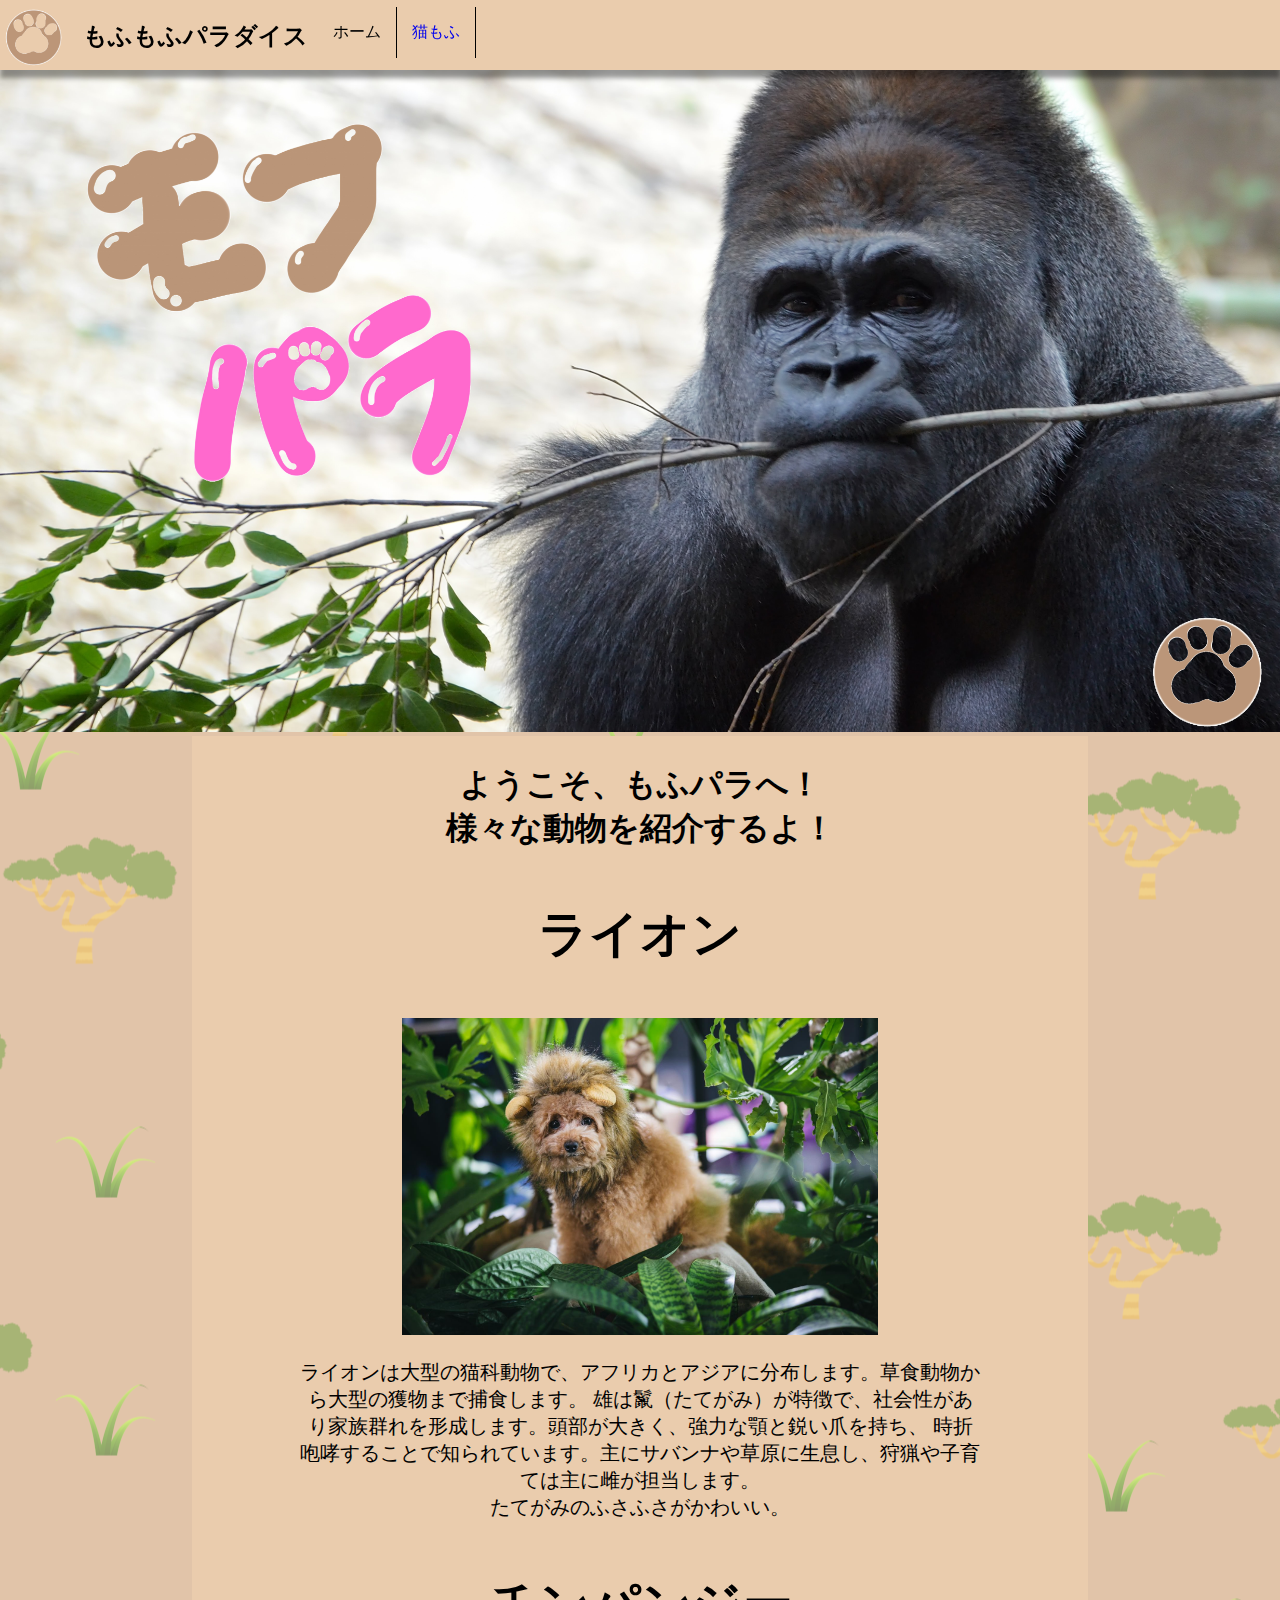
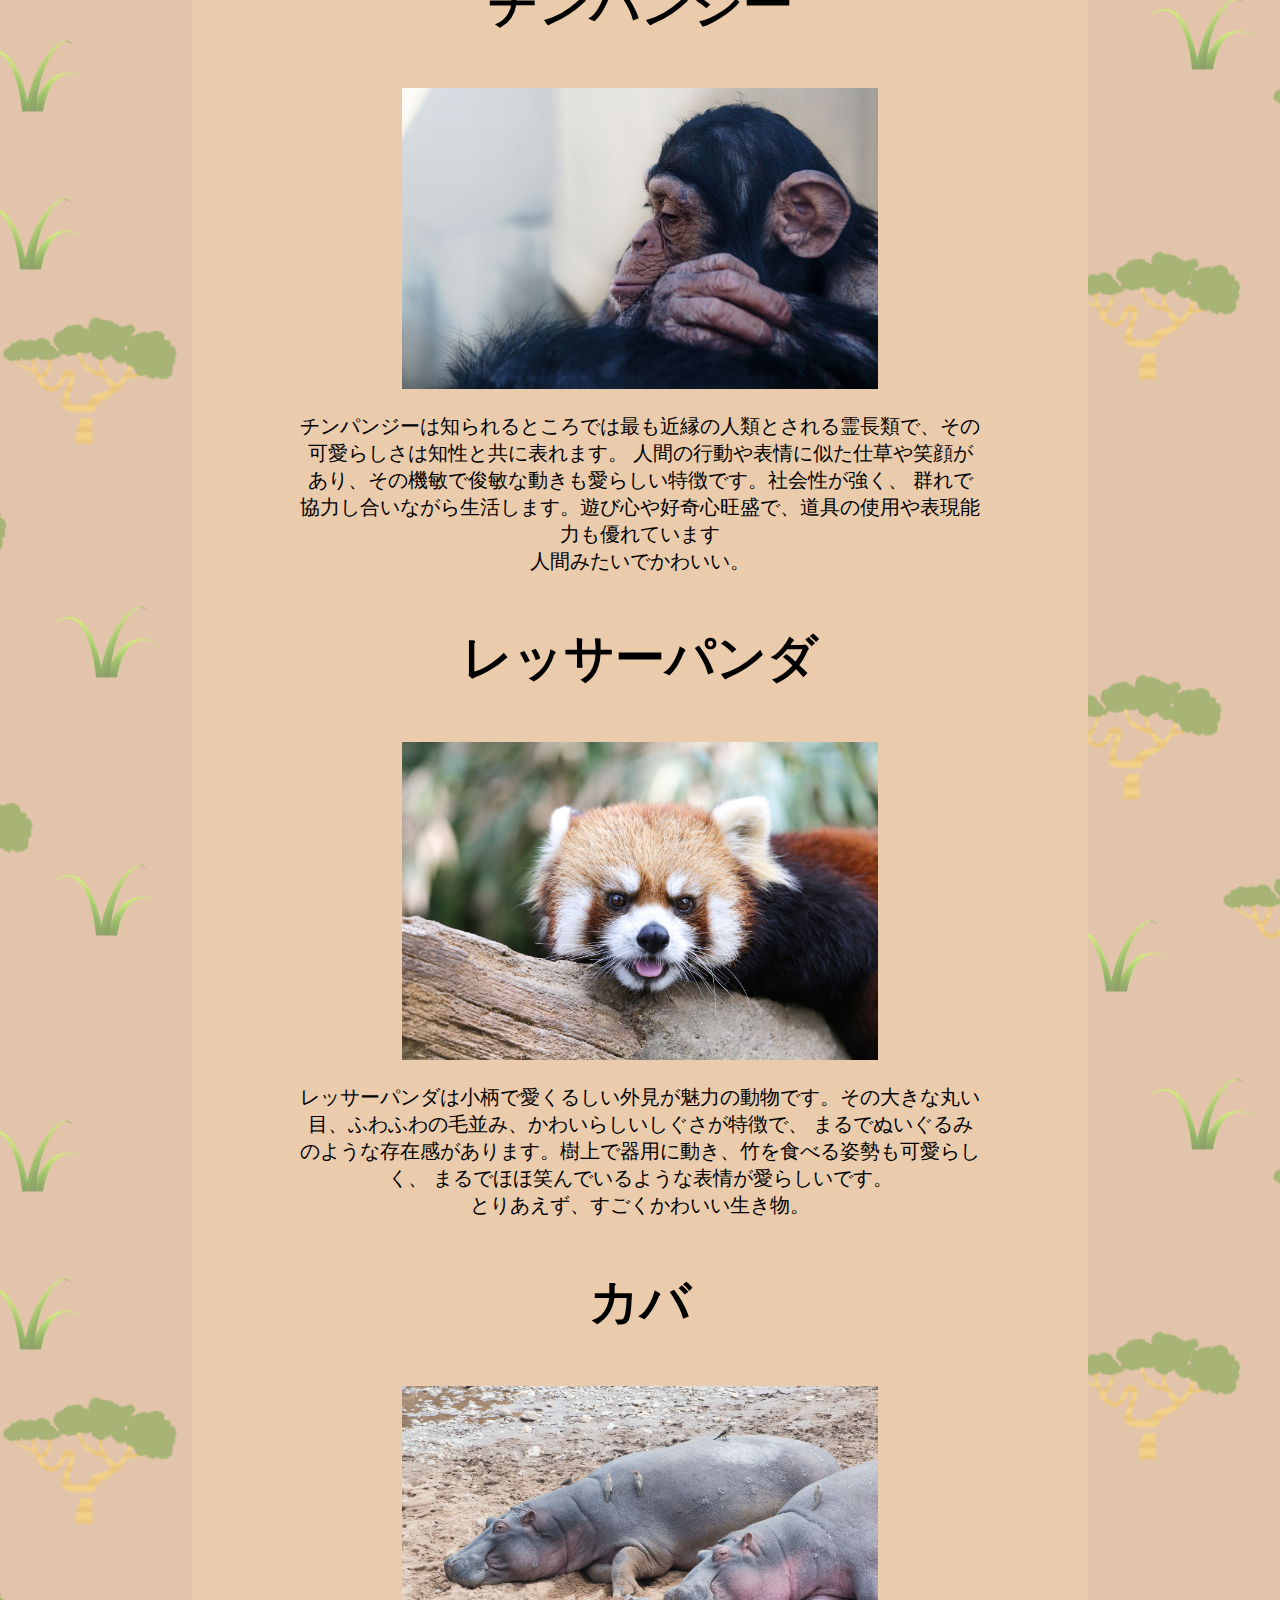
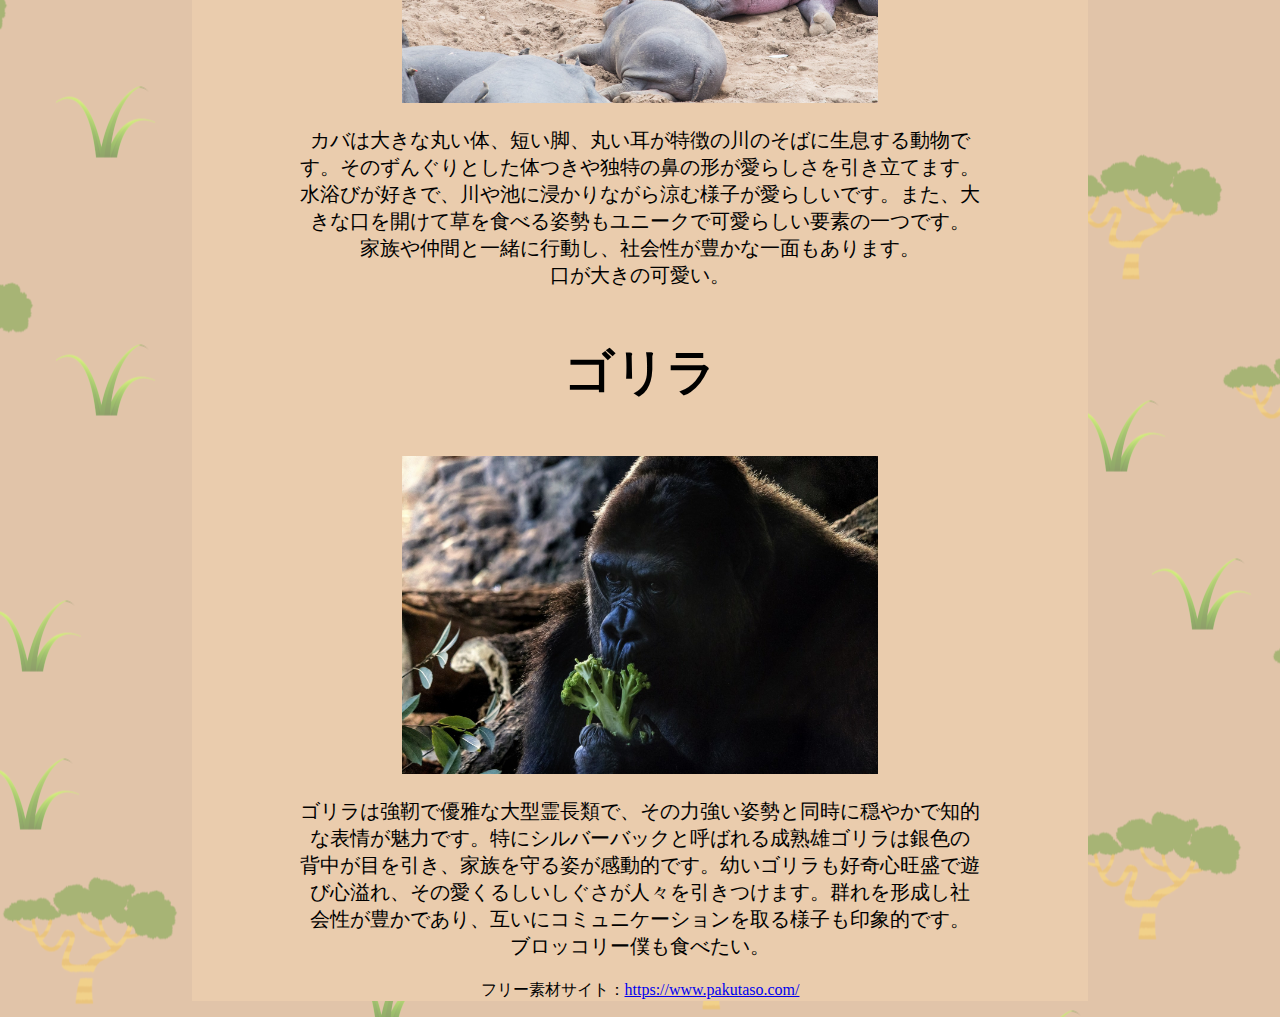
<file: index.html>
<!DOCTYPE html>
<html>

    <head>
        <meta charset="UTF-8">
        <title>モフパラ</title>
        <link rel="stylesheet" type="text/css" href="main.css">
        <link rel="icon" href="mark.ico">
    </head>

    <body>
        <nav>
            <img src="images/rogo3.png" alt="rogo3" >
            <h2>もふもふパラダイス</h2>
            <ul>
                <li>ホーム</li>
                <a href="pages/cat.html"><li>猫もふ</li></a>
            </ul>
        </nav>

        <img src="images/gorirogo.jpg" alt="gorila" width="100%">

        <div class="main">
            <h1>ようこそ、もふパラへ！</br>様々な動物を紹介するよ！</h1>
            
            <div class="box">
                <h3>ライオン</h3>
                <img src="images/rion.jpg" alt="rion" width="70%">
                <p>
                    ライオンは大型の猫科動物で、アフリカとアジアに分布します。草食動物から大型の獲物まで捕食します。
                    雄は鬣（たてがみ）が特徴で、社会性があり家族群れを形成します。頭部が大きく、強力な顎と鋭い爪を持ち、
                    時折咆哮することで知られています。主にサバンナや草原に生息し、狩猟や子育ては主に雌が担当します。<br>たてがみのふさふさがかわいい。</p>
            </div>

            <div class="box">
                <h3>チンパンジー</h3>
                <img src="images/chimp.jpg" alt="animal" width="70%">
                <p>
                    チンパンジーは知られるところでは最も近縁の人類とされる霊長類で、その可愛らしさは知性と共に表れます。
                    人間の行動や表情に似た仕草や笑顔があり、その機敏で俊敏な動きも愛らしい特徴です。社会性が強く、
                    群れで協力し合いながら生活します。遊び心や好奇心旺盛で、道具の使用や表現能力も優れています<br>人間みたいでかわいい。</p>
            </div>

            <div class="box">
                <h3>レッサーパンダ</h3>
                <img src="images/ressa.jpg" alt="animal" width="70%">
                <p>
                    レッサーパンダは小柄で愛くるしい外見が魅力の動物です。その大きな丸い目、ふわふわの毛並み、かわいらしいしぐさが特徴で、
                    まるでぬいぐるみのような存在感があります。樹上で器用に動き、竹を食べる姿勢も可愛らしく、
                    まるでほほ笑んでいるような表情が愛らしいです。<br>とりあえず、すごくかわいい生き物。</p>
            </div>

            <div class="box">
                <h3>カバ</h3>
                <img src="images/kaba.jpg" alt="animal" width="70%">
                <p>
                    カバは大きな丸い体、短い脚、丸い耳が特徴の川のそばに生息する動物です。そのずんぐりとした体つきや独特の鼻の形が愛らしさを引き立てます。
                    水浴びが好きで、川や池に浸かりながら涼む様子が愛らしいです。また、大きな口を開けて草を食べる姿勢もユニークで可愛らしい要素の一つです。
                    家族や仲間と一緒に行動し、社会性が豊かな一面もあります。<br>口が大きの可愛い。</p>
            </div>

            <div class="box">
                <h3>ゴリラ</h3>
                <img src="images/burogori.jpg" alt="animal" width="70%">
                <p>
                    ゴリラは強靭で優雅な大型霊長類で、その力強い姿勢と同時に穏やかで知的な表情が魅力です。特にシルバーバックと呼ばれる成熟雄ゴリラは銀色の
                    背中が目を引き、家族を守る姿が感動的です。幼いゴリラも好奇心旺盛で遊び心溢れ、その愛くるしいしぐさが人々を引きつけます。群れを形成し社
                    会性が豊かであり、互いにコミュニケーションを取る様子も印象的です。<br>ブロッコリー僕も食べたい。</p>
            </div>

            <p>
                フリー素材サイト：<a href="https://www.pakutaso.com/">https://www.pakutaso.com/</a>
            </p>
        </div>


    </body>
</html>
</file>
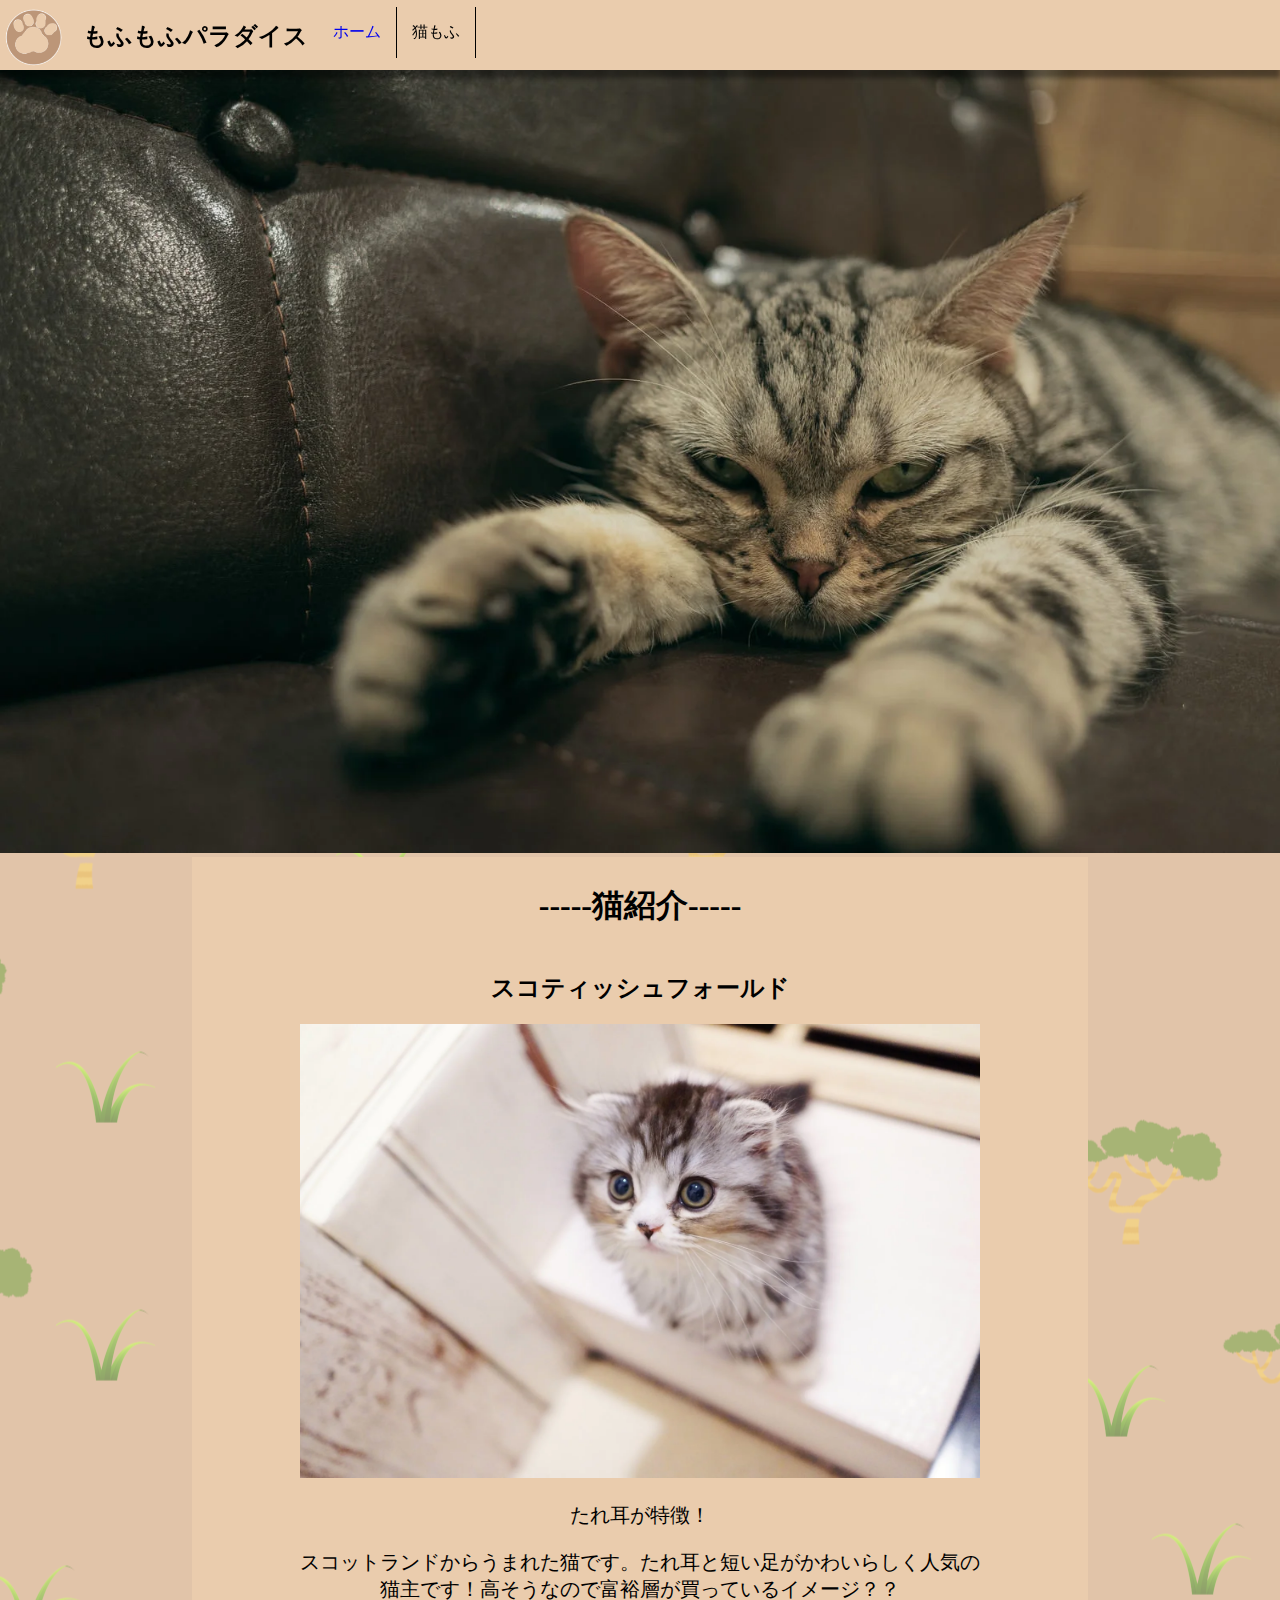
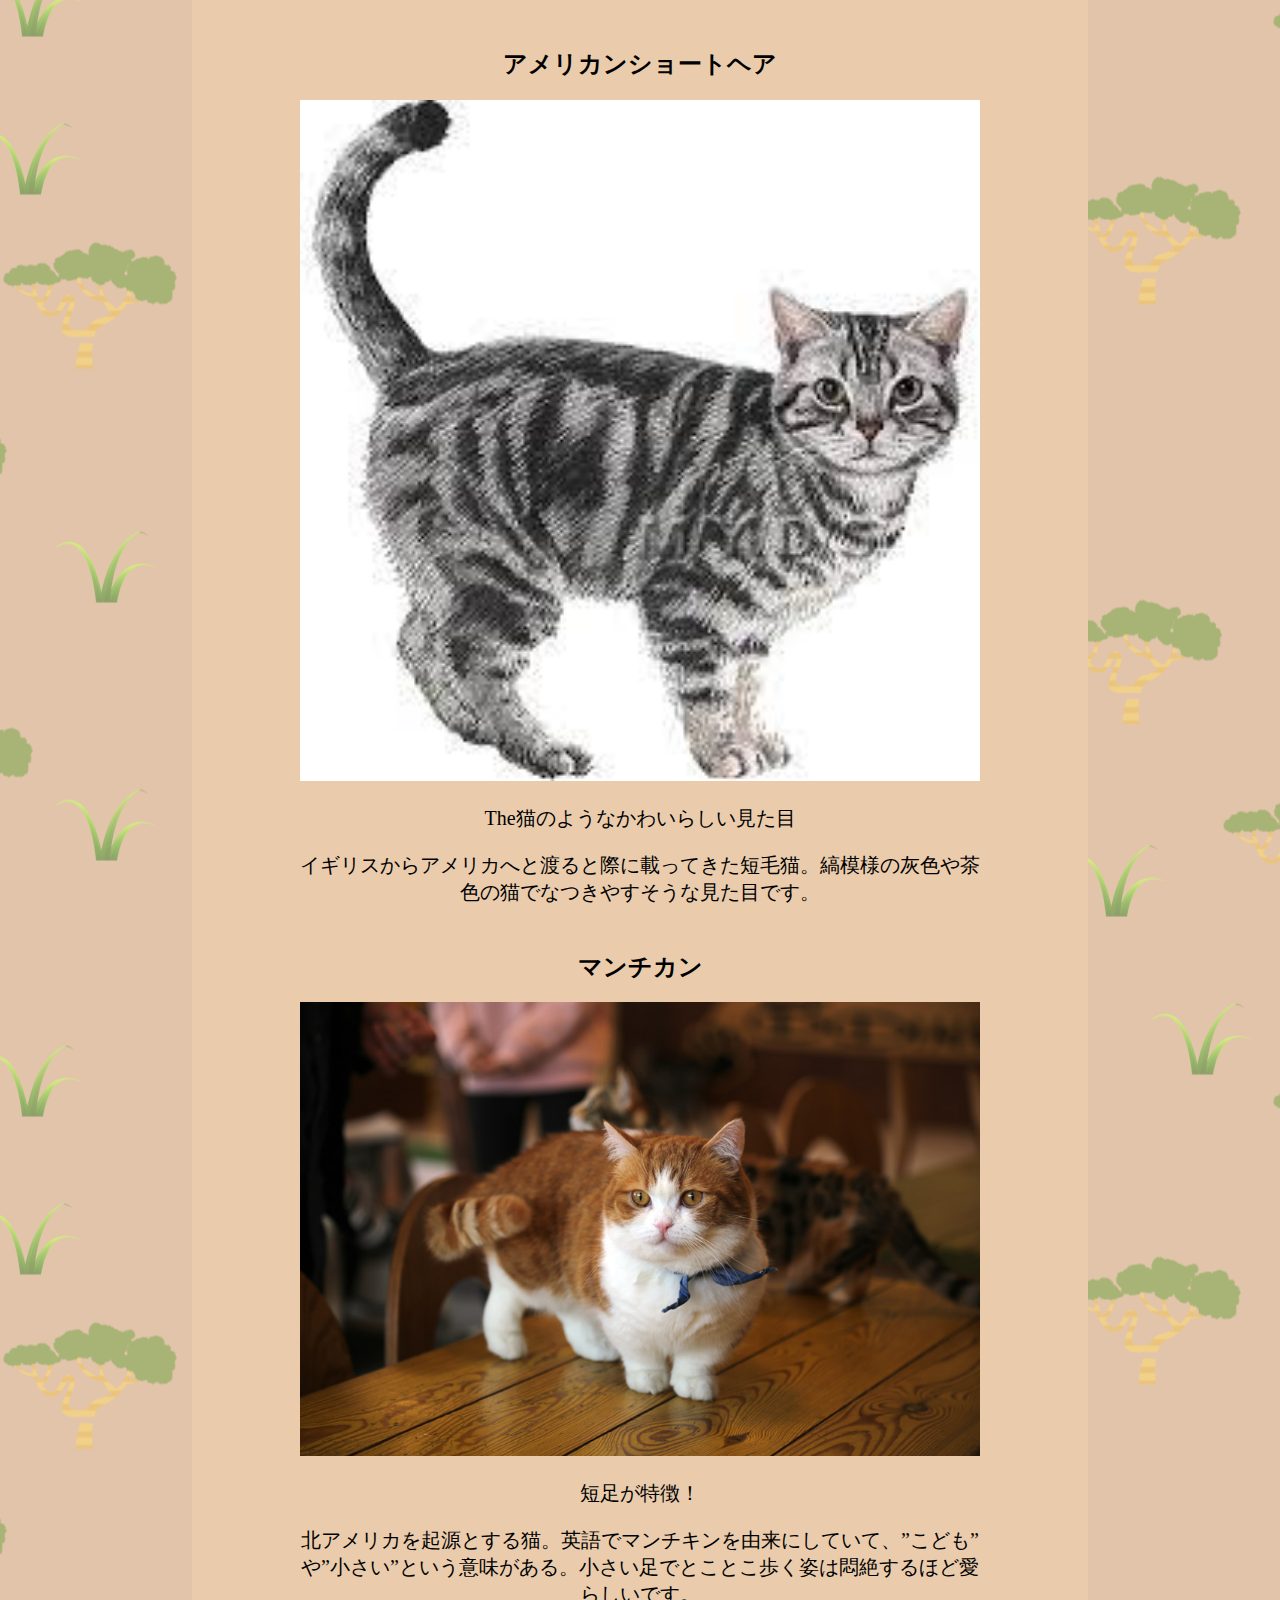
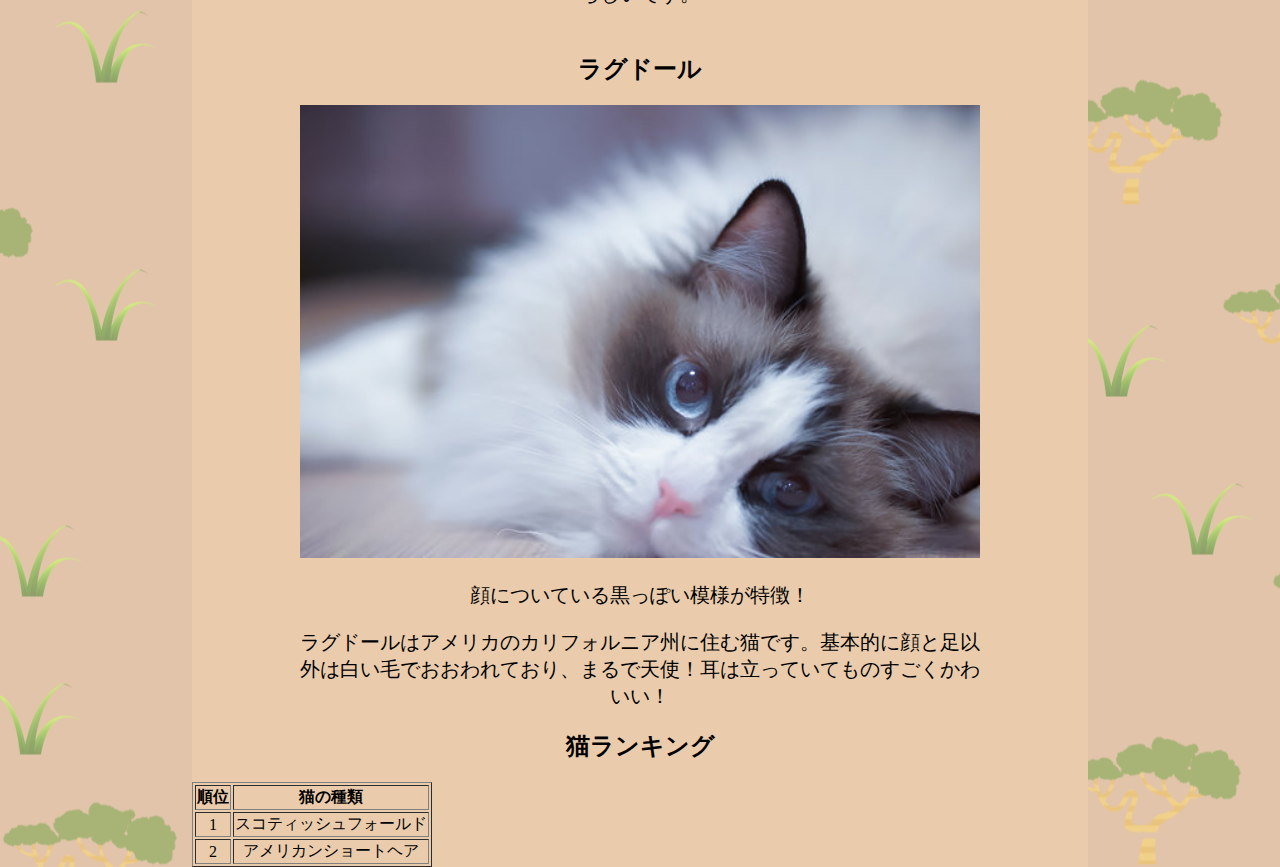
<file: pages/cat.html>
<!DOCTYPE html>
<html>

    <head>
        <meta charset="UTF-8">
        <title>モフパラ</title>
        <link rel="stylesheet" type="text/css" href="../main.css">
        <link rel="icon" href="mark.ico">
    </head>

    <body>
        <nav>
            <img src="../images/rogo3.png" alt="rogo3">
            <h2>もふもふパラダイス</h2>
            <ul>
                <a href="../index.html"><li>ホーム</li></a>
                <li>猫もふ</li>
            </ul>
        </nav>
        <img src="../images/catTop.webp" alt="" width="100%" height="">
        <div class="main">
            <h1>-----猫紹介-----</h1>
            <div class="box">
                <h2>スコティッシュフォールド</h2>
                <img src="../images/animals/sukotelisshu.webp" alt="スコティ" width="100%">
                <p class="big">たれ耳が特徴！</p>
                <p>スコットランドからうまれた猫です。たれ耳と短い足がかわいらしく人気の猫主です！高そうなので富裕層が買っているイメージ？？</p>
            </div>
            <div class="box">
                <h2>アメリカンショートヘア</h2>
                <img src="../images/animals/american.jpg" alt="アメリカン" width="100%">
                <p class="big">The猫のようなかわいらしい見た目</p>
                <p>イギリスからアメリカへと渡ると際に載ってきた短毛猫。縞模様の灰色や茶色の猫でなつきやすそうな見た目です。</p>
            </div>
            <div class="box">
                <h2>マンチカン</h2>
                <img src="../images/animals/manchikan.jpg" alt="マンチ" width="100%">
                <p class="big">短足が特徴！</p>
                <p>北アメリカを起源とする猫。英語でマンチキンを由来にしていて、”こども”や”小さい”という意味がある。小さい足でとことこ歩く姿は悶絶するほど愛らしいです。</p>
            </div>
            <div class="box">
                <h2>ラグドール</h2>
                <img src="../images/animals/ragudoru.jpg" alt="ラグド" width="100%">
                <p class="big">顔についている黒っぽい模様が特徴！</p>
                <p>ラグドールはアメリカのカリフォルニア州に住む猫です。基本的に顔と足以外は白い毛でおおわれており、まるで天使！耳は立っていてものすごくかわいい！</p>
            </div>
            <h2>猫ランキング</h2>
            <table border="1">
                <tr>
                    <th>順位</th>
                    <th>猫の種類</th>
                </tr>
                <tr>
                    <td>1</td>
                    <td>スコティッシュフォールド</td>
                </tr>
                    <tr>
                    <td>2</td>
                    <td>アメリカンショートヘア</td>
                </tr>
                </table>
        </div>

    </body>

</html>
</file>
<file: main.css>
body{
    margin:0;
    padding:0;
    background-image: url("images/sahara.png");
    background-repeat: repeat;
    background-position: center;
}

nav{
    background-color: 	#EACCAD;
    width: 100%;
    height: 70px;
    box-shadow: 0px 8px 5px 0px rgba(0,0,0,0.4);
    position: fixed;
    display:flex;
}

nav h2{
    margin-left: 1%;
}

nav ul{
    margin: 0;
    margin-left: 10px;
    padding-left: 0;
    list-style-type: none;
}

nav ul li{
    float: left;
    padding: 15px;
    margin-top: 7px;
    border-right: 0.5px solid black;
}

.main{
    padding-top: 0px;
    background-color: #EACCAD;
    width: 70%;
    margin-left: 15%;
    text-align: center;

}

.main h1{
    margin: 0;
    padding-top: 3%;
}

.box{
    margin-top: 5%;
    margin-left: 12%;
    margin-right: 12%;
}

.box h3{
    font-size: 50px;
}

.box p{
    font-size: 20px;
}
</file>
